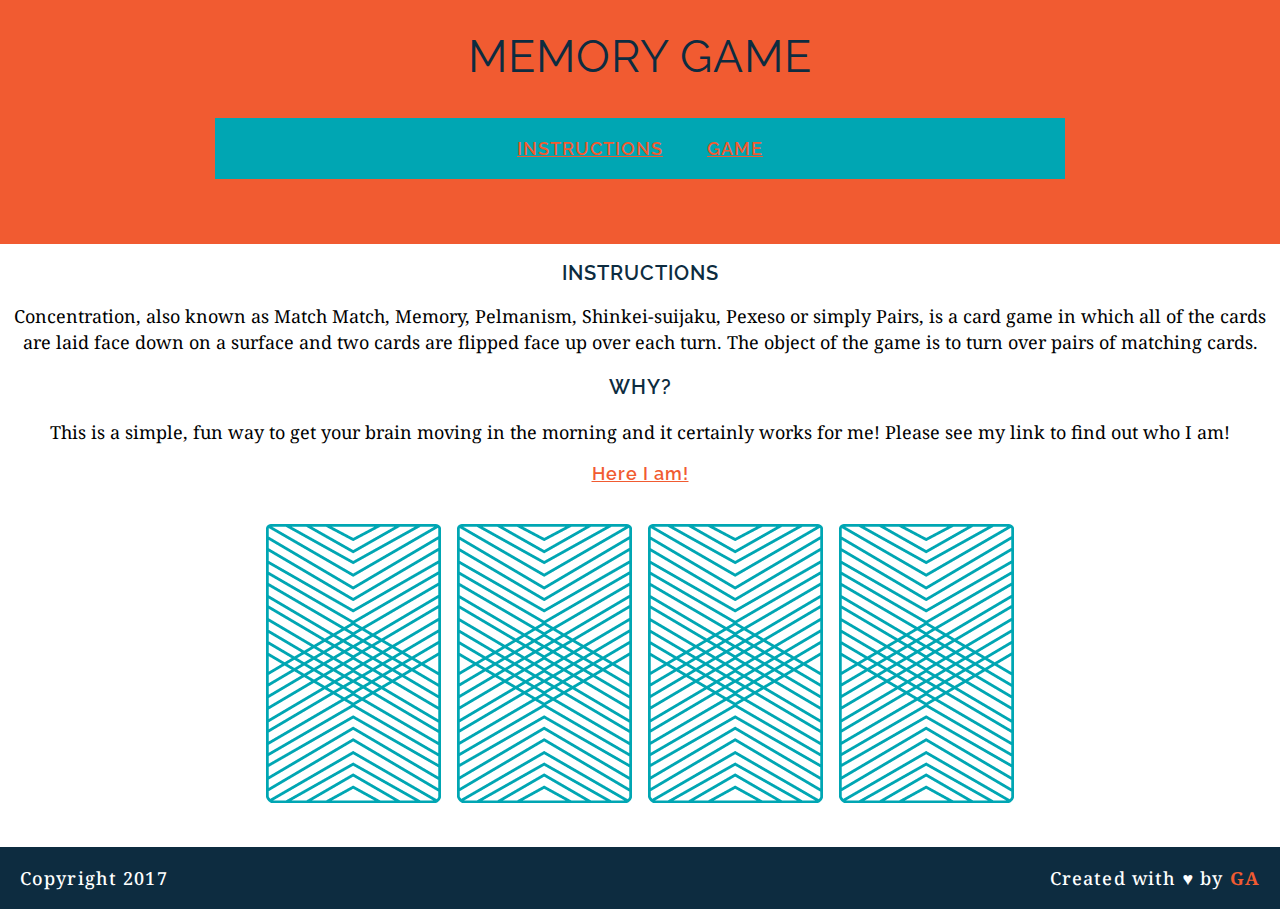
<file: memory_game/index.html>
<!DOCTYPE html> 
<html>
	<head>
		<link href="https://fonts.googleapis.com/css?family=Droid+Serif|Raleway:400,500,600,700" rel="stylesheet">
		<link href="css/style.css" rel="stylesheet" type="text/css">
		<title>Memory Card Game</title>
	</head>
	<body>
		<header>
		<h1>MEMORY GAME</h1>
		<main>
			<nav>
				<a href="#">INSTRUCTIONS</a>
				<a href="#">GAME</a>
			</nav>	
		</header>
		<h2>INSTRUCTIONS</h2>
			<p>Concentration, also known as Match Match, Memory, Pelmanism, Shinkei-suijaku, Pexeso or simply Pairs, is a card game in which all of the cards are laid face down on a surface and two cards are flipped face up over each turn. The object of the game is to turn over pairs of matching cards.</p>
		<h3>WHY?</h3>
			<p>This is a simple, fun way to get your brain moving in the morning and it certainly works for me!  Please see my link to find out who I am!</p>
			<a href="https://www.facebook.com/profile.php?id=100008753430892">Here I am!</a>

		<div id="game-board" class="board clearfix"></div>
		</main>
		<footer class="clearfix">
			<p class="copyright">Copyright 2017</p>
			<p class="message">Created with &hearts; by <span class="name">GA</span></p>
		</footer>
		<script src="js/main.js"></script>
   	</body>
</html>
</file>
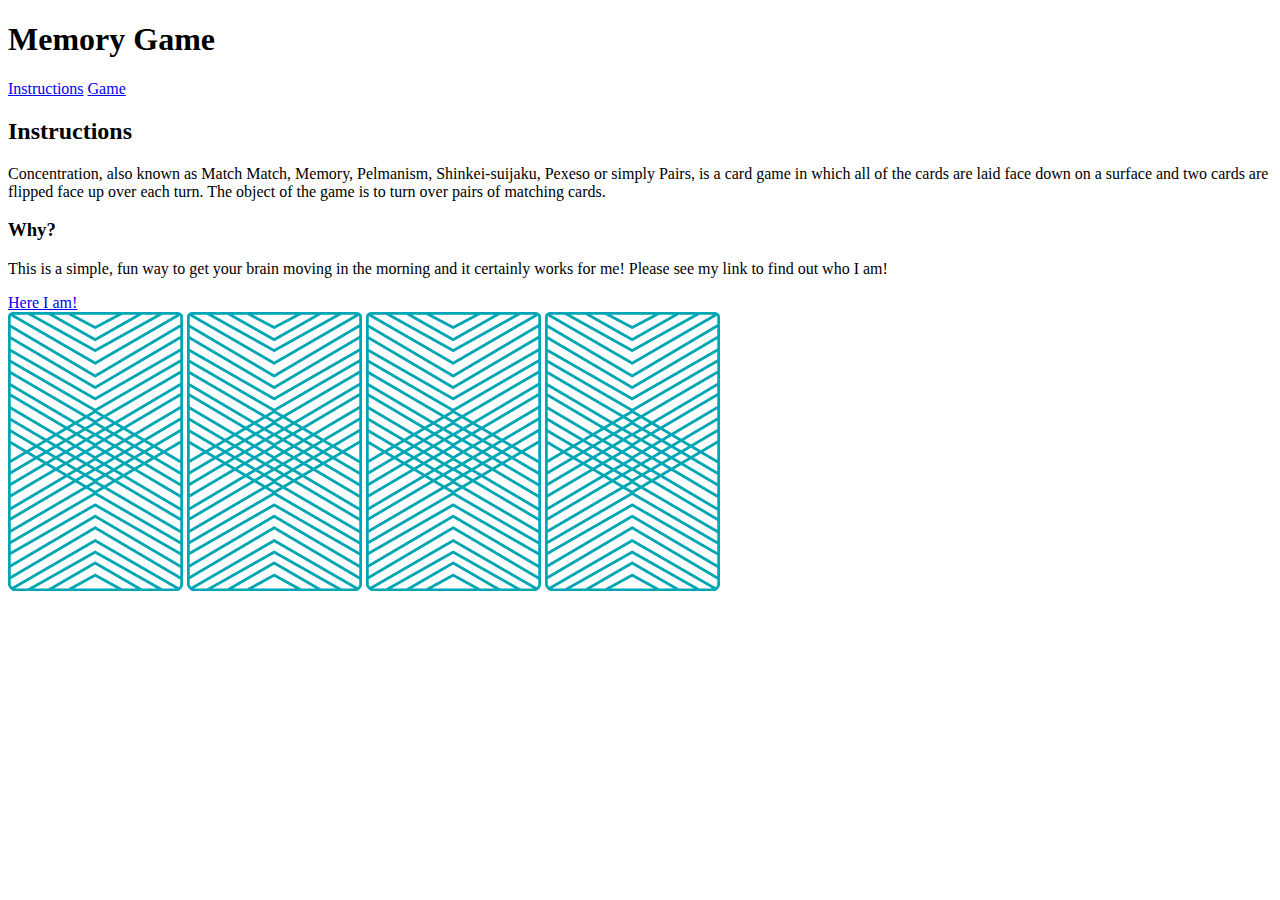
<file: memory_game/memory_game.html>
<!DOCTYPE html> 
<html>
	<head>
		<title>Memory Card Game</title>
	</head>
	<body>
		<h1>Memory Game</h1>
			<a href="#">Instructions</a>
			<a href="#">Game</a>
		<h2>Instructions</h2>
			<p>Concentration, also known as Match Match, Memory, Pelmanism, Shinkei-suijaku, Pexeso or simply Pairs, is a card game in which all of the cards are laid face down on a surface and two cards are flipped face up over each turn. The object of the game is to turn over pairs of matching cards.</p>
		<h3>Why?</h3>
			<p>This is a simple, fun way to get your brain moving in the morning and it certainly works for me!  Please see my link to find out who I am!</p>
			<a href="https://www.facebook.com/profile.php?id=100008753430892">Here I am!</a>

		<div>
			<img src="images/back.png" alt="Queen of Diamonds">
			<img src="images/back.png" alt="Queen of Hearts">
			<img src="images/back.png" alt="King of Diamonds">
			<img src="images/back.png" alt="King of Hearts">
		</div>
   	</body>
</html>
</file>
<file: memory_game/css/style.css>
body {
text-align: center;
margin: 0;
}

h1 {
font-family: raleway;
color: #0D2C40;
letter-spacing: 1px;
font-weight: 400;
font-size: 45px;
margin: 0;
}

a {
font-family: raleway;
color: #F15B31;	
letter-spacing: 1px;
font-weight: 600;
font-size: 18px;
margin: 0 20px;
border-bottom: 2px solid transparent;
}

h2 {
font-family: raleway;
color: #0D2C40;
letter-spacing: 1px;
font-weight: 600;
font-size:20px;	
}

p {
font-family: "droid serif";
line-height: 26px;
font-size:18px;
}

h3 {
font-family: raleway;
color: #0D2C40;
letter-spacing: 1px;
font-weight: 600;
font-size:20px;	
}

header {
background-color: #F15B31;
font-color: #FFFFFF;
padding: 30px 20px;
}

nav {
background-color: #00A6B3;
font-color: #FFFFFF;
padding: 20px 0;
}

main {
width: 850px;
margin: 35px auto;
}

img {
margin: 40px 8px;
}

footer {
padding: 0 20px;
background-color: #0D2C40;
color: white;
font-size: 14px;
letter-spacing: .08em;
font-weight: 500;
}

.copyright {
float: left;
}

.message {
float: right;
}

.clearfix:after {
visibility: hidden;
display: block;
content: " ";
clear: both;
height: 0;
font-size: 0;
}

.name {
color: #F15B31;
font-weight: 700;
}

a:hover {
border-color: white;
}
</file>
